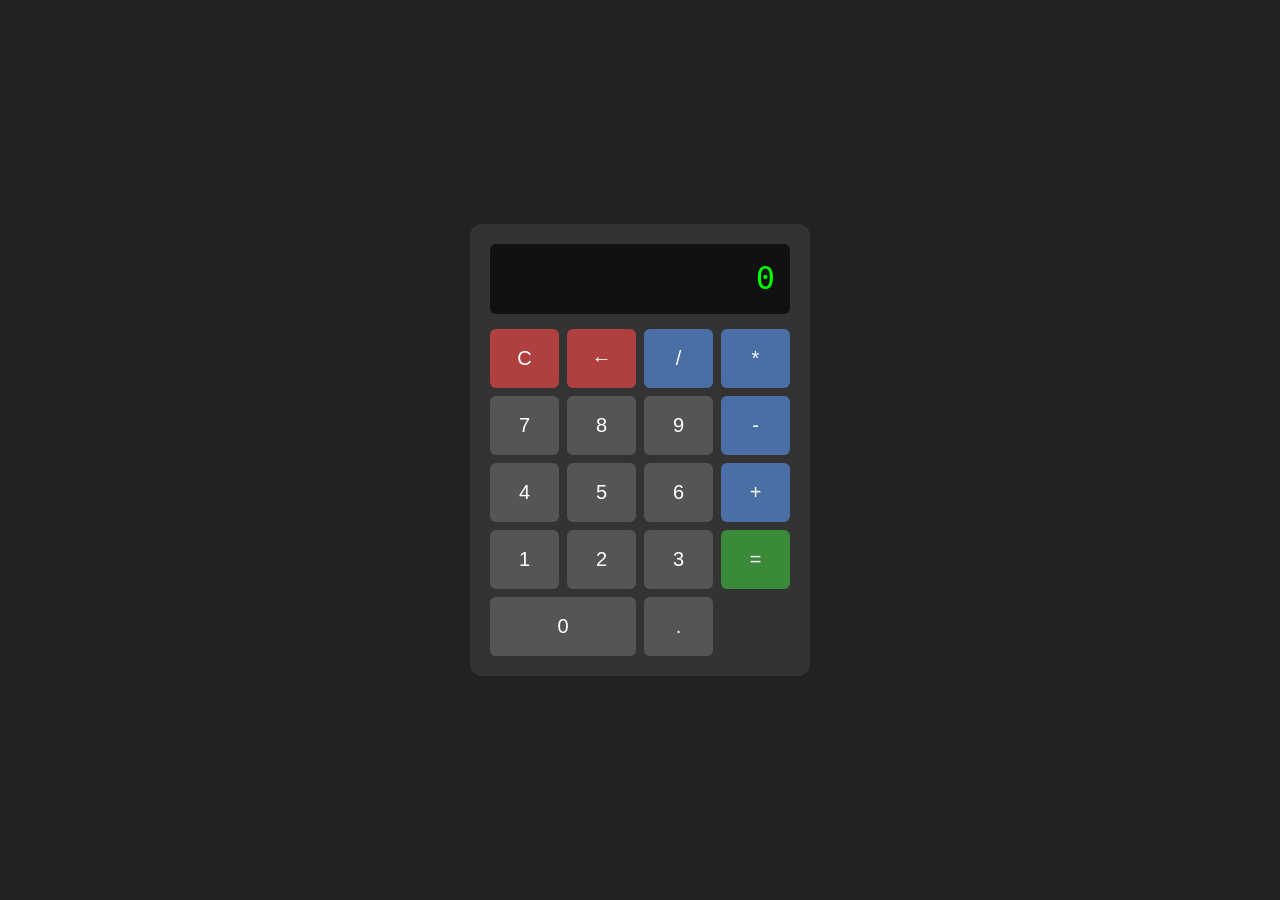
<file: Calculator/index.html>
<!DOCTYPE html>
<html lang="en">

<head>
  <meta charset="UTF-8">
  <meta name="viewport" content="width=device-width, initial-scale=1.0">
  <title>Calculator</title>
  <link rel="stylesheet" href="style.css">
</head>

<body>
  <div id="calculator">
    <div id="display">0</div>
    <div id="keys">
      <button class="key clear" data-action="clear">C</button>
      <button class="key backspace" data-action="backspace">←</button>
      <button class="key op" data-op="/">/</button>
      <button class="key op" data-op="*">*</button>

      <button class="key" data-num="7">7</button>
      <button class="key" data-num="8">8</button>
      <button class="key" data-num="9">9</button>
      <button class="key op" data-op="-">-</button>

      <button class="key" data-num="4">4</button>
      <button class="key" data-num="5">5</button>
      <button class="key" data-num="6">6</button>
      <button class="key op" data-op="+">+</button>

      <button class="key" data-num="1">1</button>
      <button class="key" data-num="2">2</button>
      <button class="key" data-num="3">3</button>
      <button class="key equals" data-action="equals">=</button>

      <button class="key zero" data-num="0">0</button>
      <button class="key" data-action="decimal">.</button>
    </div>
  </div>
  <script src="script.js"></script>
</body>

</html>
</file>
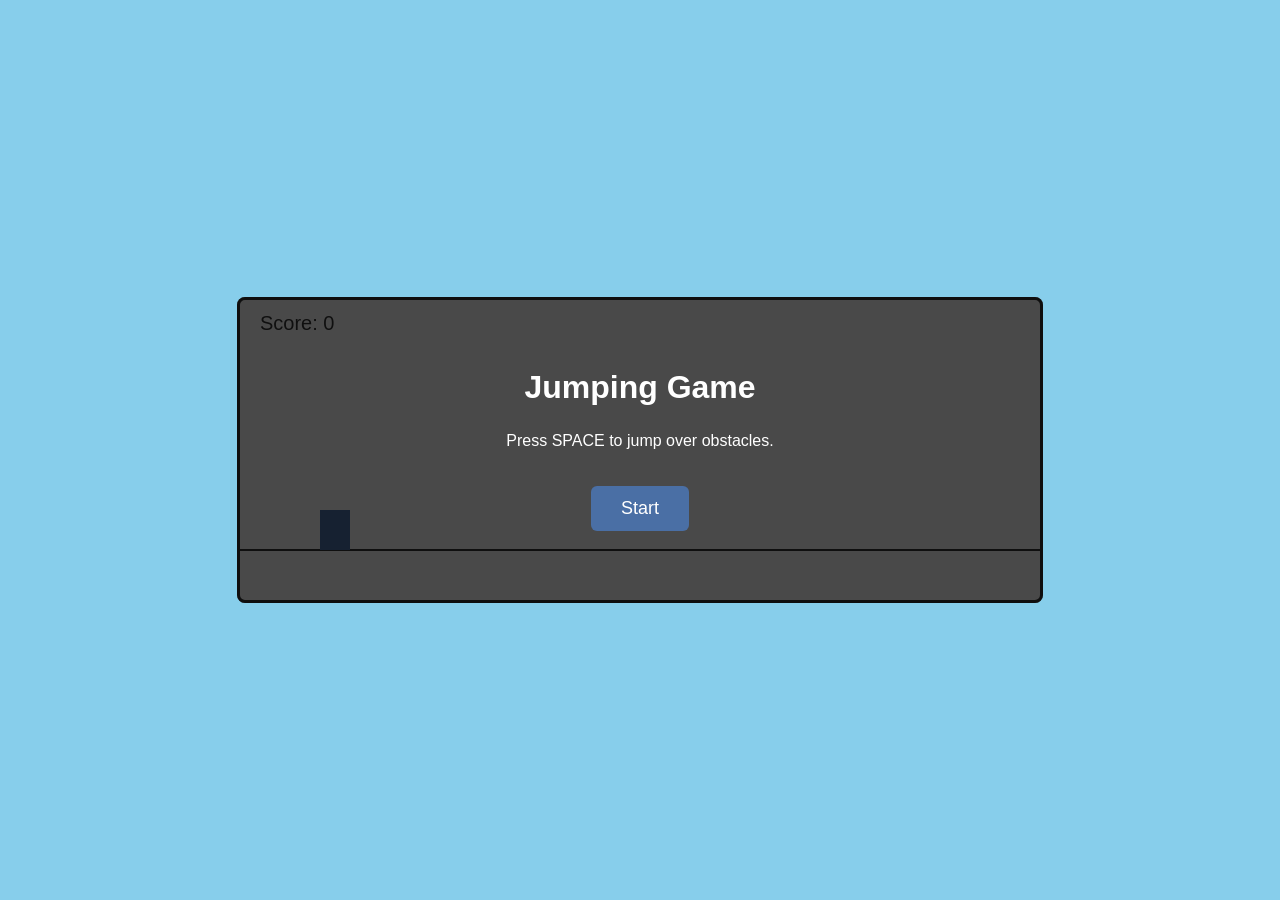
<file: JumpingGame/index.html>
<!DOCTYPE html>
<html lang="en">

<head>
  <meta charset="UTF-8">
  <meta name="viewport" content="width=device-width, initial-scale=1.0">
  <title>Jumping Game</title>
  <link rel="stylesheet" href="style.css">
</head>

<body>
  <div id="game-container">
    <canvas id="game" width="800" height="300"></canvas>
    <div id="overlay">
      <h1>Jumping Game</h1>
      <p>Press SPACE to jump over obstacles.</p>
      <button id="start-btn">Start</button>
    </div>
  </div>
  <script src="script.js"></script>
</body>

</html>
</file>
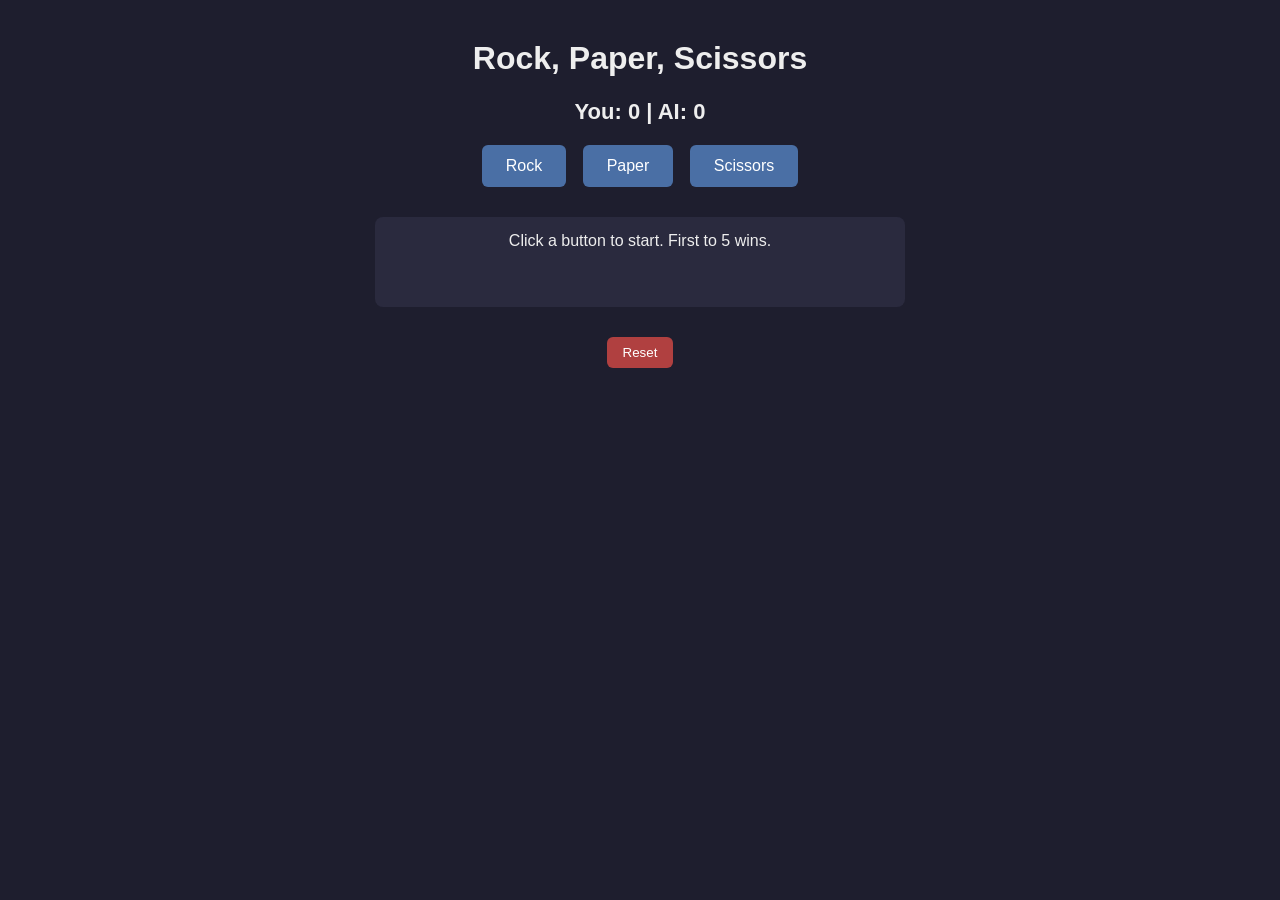
<file: Warmup (Rps)/index.html>
<!DOCTYPE html>
<html lang="en">

<head>
  <meta charset="UTF-8">
  <meta name="viewport" content="width=device-width, initial-scale=1.0">
  <title>Rock Paper Scissors</title>
  <link rel="stylesheet" href="style.css">
</head>

<body>
  <h1>Rock, Paper, Scissors</h1>
  <p id="score">You: 0 | AI: 0</p>
  <div id="buttons">
    <button data-choice="Rock">Rock</button>
    <button data-choice="Paper">Paper</button>
    <button data-choice="Scissors">Scissors</button>
  </div>
  <div id="result">Click a button to start. First to 5 wins.</div>
  <button id="reset">Reset</button>
  <script src="script.js"></script>
</body>

</html>
</file>
<file: Calculator/style.css>
body {
    font-family: Arial, sans-serif;
    background: #222;
    display: flex;
    justify-content: center;
    align-items: center;
    height: 100vh;
    margin: 0;
}

#calculator {
    background: #333;
    padding: 20px;
    border-radius: 12px;
    width: 300px;
}

#display {
    background: #111;
    color: #0f0;
    font-family: monospace;
    font-size: 32px;
    text-align: right;
    padding: 15px;
    border-radius: 6px;
    margin-bottom: 15px;
    overflow: hidden;
    min-height: 40px;
}

#keys {
    display: grid;
    grid-template-columns: repeat(4, 1fr);
    gap: 8px;
}

.key {
    padding: 18px;
    font-size: 20px;
    border: none;
    border-radius: 6px;
    background: #555;
    color: white;
    cursor: pointer;
}

.key:hover {
    background: #666;
}

.key.op {
    background: #4a6fa5;
}

.key.op:hover {
    background: #5a7fb5;
}

.key.clear,
.key.backspace {
    background: #b04040;
}

.key.equals {
    background: #3a8a3a;
}

.key.zero {
    grid-column: span 2;
}
</file>
<file: JumpingGame/style.css>
body {
  margin: 0;
  font-family: Arial, sans-serif;
  background: #87ceeb;
  display: flex;
  justify-content: center;
  align-items: center;
  height: 100vh;
}

#game-container {
  position: relative;
}

#game {
  display: block;
  background: #f7f7f7;
  border: 3px solid #333;
  border-radius: 8px;
}

#overlay {
  position: absolute;
  top: 0;
  left: 0;
  width: 100%;
  height: 100%;
  background: rgba(0, 0, 0, 0.7);
  color: white;
  display: flex;
  flex-direction: column;
  justify-content: center;
  align-items: center;
  border-radius: 8px;
}

#overlay.hidden {
  display: none;
}

#overlay h1 {
  margin: 0 0 10px;
}

#overlay button {
  margin-top: 20px;
  padding: 12px 30px;
  font-size: 18px;
  background: #4a6fa5;
  color: white;
  border: none;
  border-radius: 6px;
  cursor: pointer;
}

#overlay button:hover {
  background: #5a7fb5;
}
</file>
<file: Warmup (Rps)/style.css>
body {
  font-family: Arial, sans-serif;
  text-align: center;
  margin-top: 40px;
  background: #1e1e2e;
  color: #eee;
}

h1 {
  margin-bottom: 20px;
}

#score {
  font-size: 22px;
  font-weight: bold;
  margin-bottom: 20px;
}

#buttons button {
  padding: 12px 24px;
  margin: 0 6px;
  font-size: 16px;
  border: none;
  border-radius: 6px;
  background: #4a6fa5;
  color: white;
  cursor: pointer;
}

#buttons button:hover {
  background: #5a7fb5;
}

#result {
  margin: 30px auto;
  max-width: 500px;
  min-height: 60px;
  padding: 15px;
  background: #2a2a3e;
  border-radius: 8px;
}

#reset {
  padding: 8px 16px;
  background: #b04040;
  color: white;
  border: none;
  border-radius: 6px;
  cursor: pointer;
}
</file>
